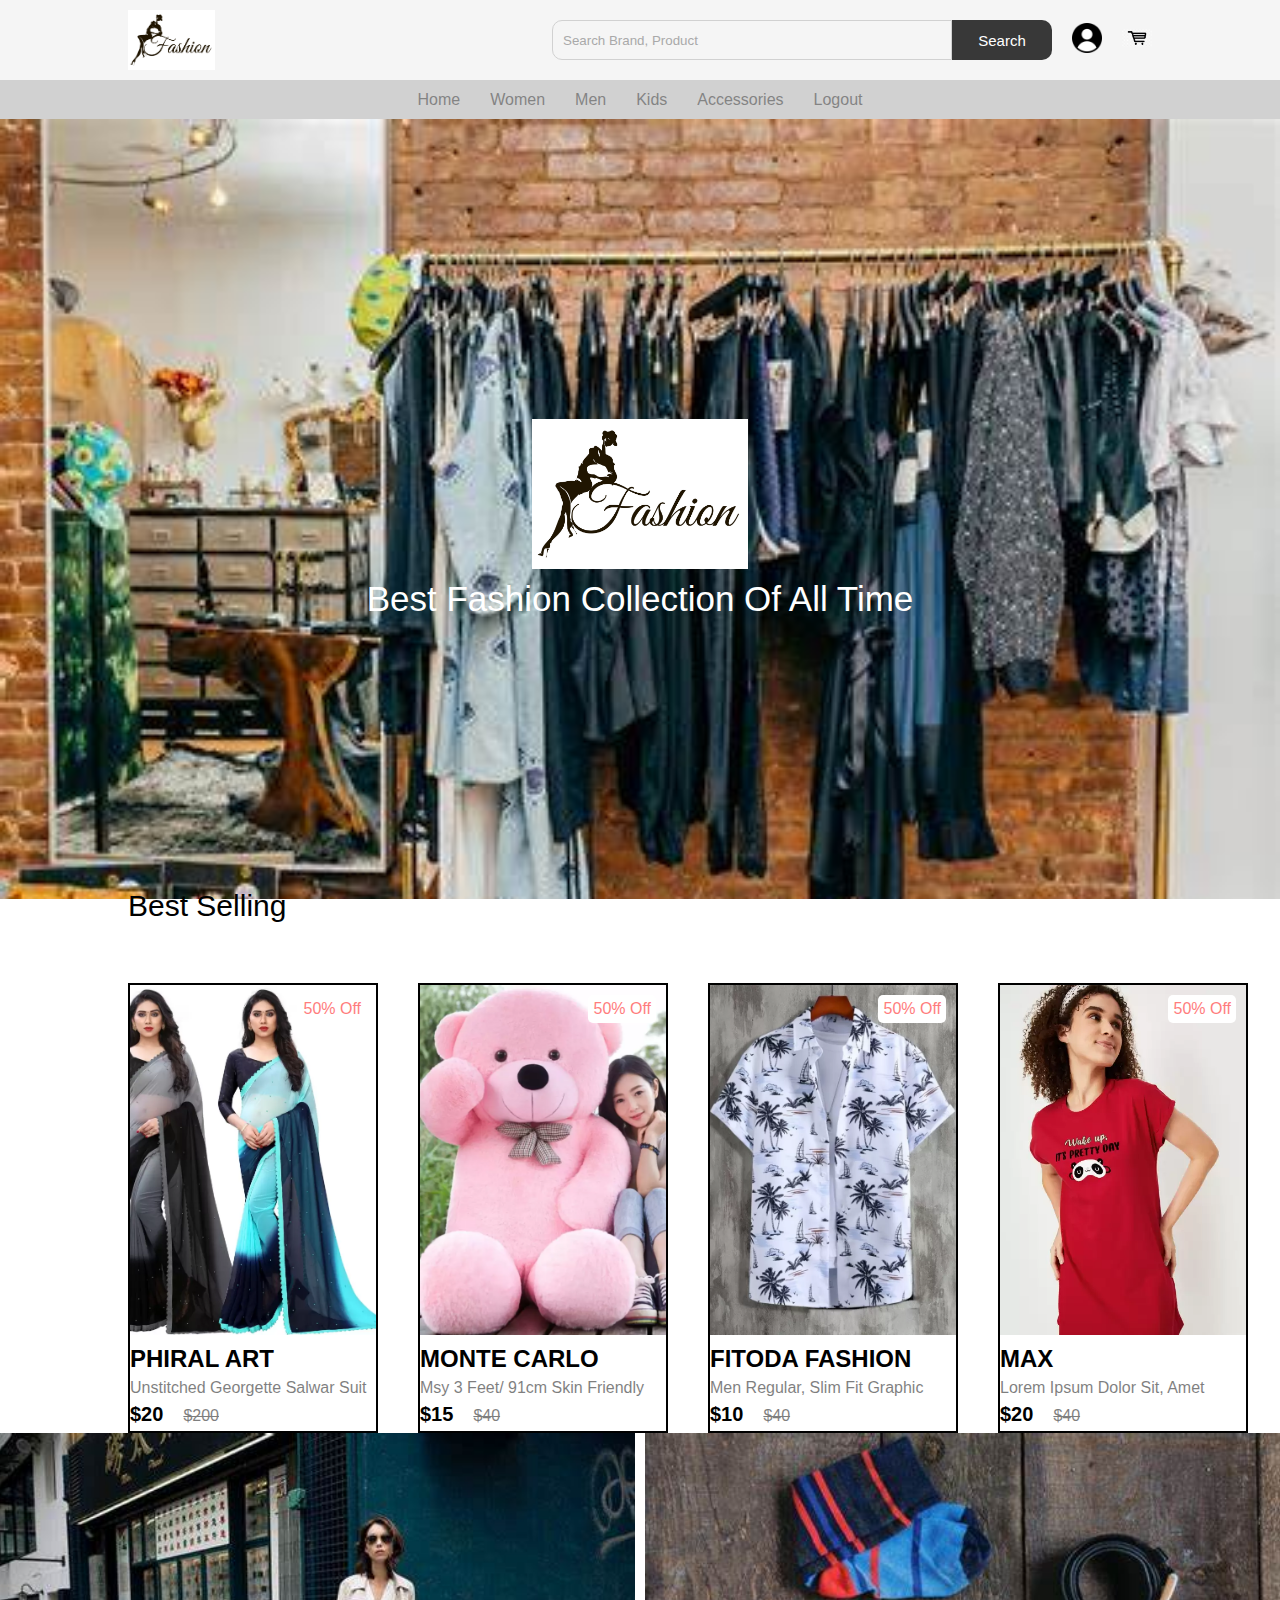
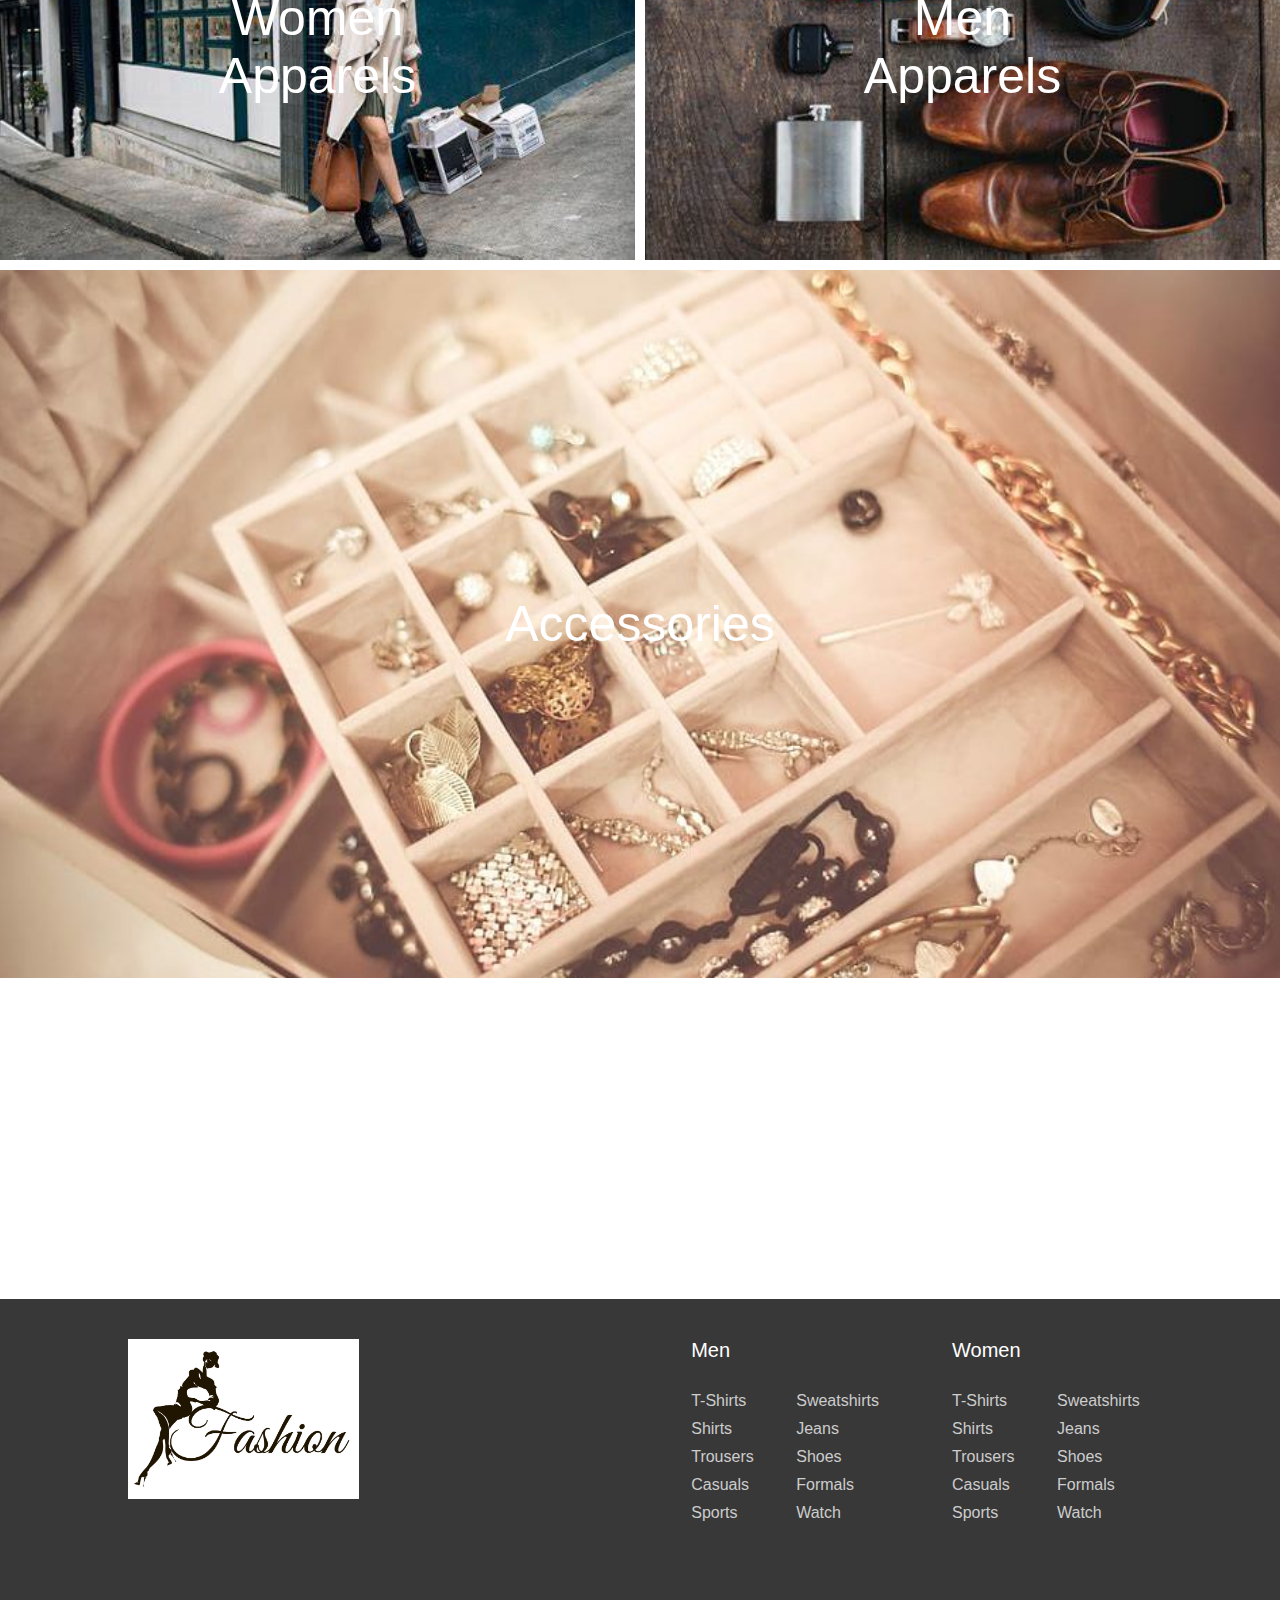
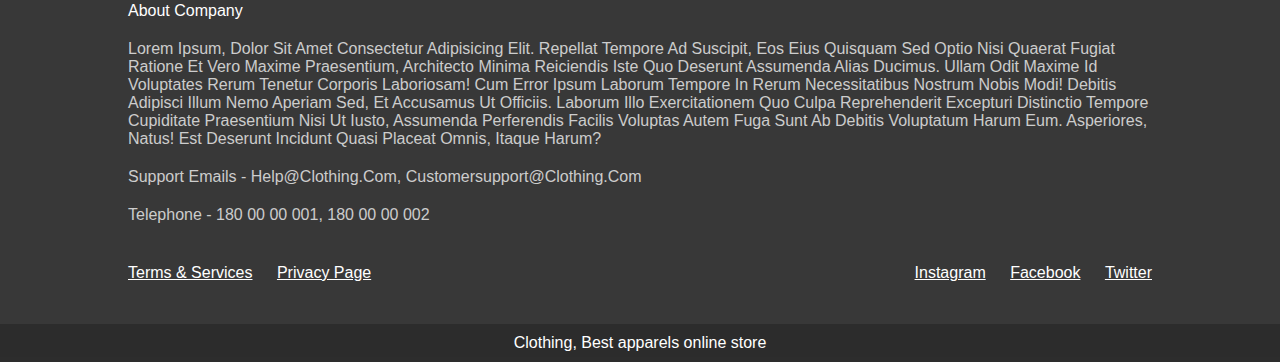
<file: index.html>
<!DOCTYPE html>
<html lang="en">
<head>
    <meta charset="UTF-8">
    <meta name="viewport" content="width=device-width, initial-scale=1.0">
    <title>Document</title>
    <link rel="stylesheet" href="./home.css">
</head>
<body>
    <nav class="navbar">
        <div class="nav">
            <img src="./fashion-logo-design.jpg" class="brand-logo" alt="">
            <div class="nav-items">
                <div class="search">
                    <input type="text" class="search-box" placeholder="search brand, product">
                    <button class="search-btn">search</button>
                </div>
                <a href="./loginpage.html"><img src="./user.png" alt=""></a>
                <a href="#"><img src="./cart.jpg" alt=""></a>
            </div>
        </div>
    </nav>
        <ul class="links-container">
            <li class="link-item"><a href="./index.html" class="link">home</a></li>
            <li class="link-item"><a href="#" class="link">women</a></li>
            <li class="link-item"><a href="#" class="link">men</a></li>
            <li class="link-item"><a href="#" class="link">kids</a></li>
            <li class="link-item"><a href="#" class="link">accessories</a></li>
            <li class="link-item"><a href="./logout.html" class="link">logout</a></li>
        </ul>
    <header class="hero-section">
    <div class="content" style="padding-top: 300px">
        <img src="./fashion-logo-design.jpg" class="logo" alt="">
        <p class="sub-heading">best fashion collection of all time</p>
    </div>
    <div style="padding-top: 250px;">
    <section class="product">
        <h2 class="product-category">best selling</h2>
    </section>
    </div>
    
    <div class="product-container">
        <div class="product-card">
            <div class="product-image">
                <span class="discount-tag">50% off</span>
                <a href="./product 7.html"><img src="./product 7.webp" class="product-thumb" alt=""></a>
                <button class="card-btn">add to whislist</button>
            </div>
            <div class="product-info">
                <h2 class="product-brand">phiral art</h2>
                <p class="product-short-des">Unstitched Georgette Salwar Suit Material Self Design</p>
                <span class="price">$20</span><span class="actual-price">$200</span>
            </div>
        </div>
        <div class="product-card">
            <div class="product-image">
                <span class="discount-tag">50% off</span>
                <a href="./product 2.html"><img src="./product 2.webp" class="product-thumb" alt=""></a>
                <button class="card-btn">add to whislist</button>
            </div>
            <div class="product-info">
                <h2 class="product-brand">monte carlo</h2>
                <p class="product-short-des">msy 3 Feet/ 91cm Skin Friendly Ultra Soft Giant Stuffed Teddy Bear - 92 cm  (Pink)</p>
                <span class="price">$15</span><span class="actual-price">$40</span>
            </div>
        </div>
        <div class="product-card">
            <div class="product-image">
                <span class="discount-tag">50% off</span>
                <a href="./product 3.html"><img src="./product 3.webp" class="product-thumb" alt=""></a>
                <button class="card-btn">add to whislist</button>
            </div>
            <div class="product-info">
                <h2 class="product-brand">fitoda fashion</h2>
                <p class="product-short-des">Men Regular, Slim Fit Graphic Print Ribbed Collar Casual Shirt</p>
                <span class="price">$10</span><span class="actual-price">$40</span>
            </div>
        </div>
        <div class="product-card">
            <div class="product-image">
                <span class="discount-tag">50% off</span>
                <a href="./product 8.html"><img src="./product 8.webp" class="product-thumb" alt=""></a>
                <button class="card-btn">add to whislist</button>
            </div>
            <div class="product-info">
                <h2 class="product-brand">Max</h2>
                <p class="product-short-des">Lorem ipsum dolor sit, amet consectetur adipisicing elit.</p>
                <span class="price">$20</span><span class="actual-price">$40</span>
            </div>
        </div>   
        <div class="product-card">
            <div class="product-image">
                <span class="discount-tag">50% off</span>
                <a href="#"><img src="./product 5.webp" class="product-thumb" alt=""></a>
                <button class="card-btn">add to whislist</button>
            </div>
            <div class="product-info">
                <h2 class="product-brand">brand</h2>
                <p class="product-short-des">msy 3 Feet/ 91cm Skin Friendly Ultra Soft Giant Stuffed Teddy Bear - 92 cm  (Pink)</p>
                <span class="price">$20</span><span class="actual-price">$40</span>
            </div>
        </div>
        <div class="product-card">
            <div class="product-image">
                <span class="discount-tag">50% off</span>
                <a href="#"><img src="./product 6.webp" class="product-thumb" alt=""></a>
                <button class="card-btn">add to whislist</button>
            </div>
            <div class="product-info">
                <h2 class="product-brand">brand</h2>
                <p class="product-short-des">msy 3 Feet/ 91cm Skin Friendly Ultra Soft Giant Stuffed Teddy Bear - 92 cm  (Pink)</p>
                <span class="price">$20</span><span class="actual-price">$40</span>
            </div>
        </div>
        <div class="product-card">
            <div class="product-image">
                <span class="discount-tag">50% off</span>
                <a href="#" target="_blank"><img src="./product 1.webp" class="product-thumb" alt=""></a>
                <button class="card-btn">add to whislist</button>
            </div>
            <div class="product-info">
                <h2 class="product-brand">brand</h2>
                <p class="product-short-des">msy 3 Feet/ 91cm Skin Friendly Ultra Soft Giant Stuffed Teddy Bear - 92 cm  (Pink)</p>
                <span class="price">$20</span><span class="actual-price">$40</span>
            </div>
        </div>
        <div class="product-card">
            <div class="product-image">
                <span class="discount-tag">50% off</span>
                <a href="#" target="_blank"><img src="./product 4.webp" class="product-thumb" alt=""></a>
                <button class="card-btn">add to whislist</button>
            </div>
            <div class="product-info">
                <h2 class="product-brand">brand</h2>
                <p class="product-short-des">msy 3 Feet/ 91cm Skin Friendly Ultra Soft Giant Stuffed Teddy Bear - 92 cm  (Pink)</p>
                <span class="price">$20</span><span class="actual-price">$40</span>
            </div>
        </div>
    </div>
    <!-- collections -->
    <section class="collection-container">
    <a href="#" class="collection">
        <img src="./women apparel.jpg" alt="">
        <p class="collection-title">women <br> apparels</p>
    </a>
    <a href="#" class="collection">
        <img src="./men apparel.jpg" alt="">
        <p class="collection-title">men <br> apparels</p>
    </a>
    <a href="#" class="collection">
        <img src="./accessiories collection.jpg" alt="">
        <p class="collection-title">accessories</p>
    </a>
</section>    
</header>
<footer style="top: 2000px;">
    <div class="footer-content">
        <img src="./fashion-logo-design.jpg" class="logo" alt="">
        <div class="footer-ul-container">
            <ul class="category">
                <li class="category-title">men</li>
                <li><a href="#" class="footer-link">t-shirts</a></li>
                <li><a href="#" class="footer-link">sweatshirts</a></li>
                <li><a href="#" class="footer-link">shirts</a></li>
                <li><a href="#" class="footer-link">jeans</a></li>
                <li><a href="#" class="footer-link">trousers</a></li>
                <li><a href="#" class="footer-link">shoes</a></li>
                <li><a href="#" class="footer-link">casuals</a></li>
                <li><a href="#" class="footer-link">formals</a></li>
                <li><a href="#" class="footer-link">sports</a></li>
                <li><a href="#" class="footer-link">watch</a></li>
            </ul>
            <ul class="category">
                <li class="category-title">women</li>
                <li><a href="#" class="footer-link">t-shirts</a></li>
                <li><a href="#" class="footer-link">sweatshirts</a></li>
                <li><a href="#" class="footer-link">shirts</a></li>
                <li><a href="#" class="footer-link">jeans</a></li>
                <li><a href="#" class="footer-link">trousers</a></li>
                <li><a href="#" class="footer-link">shoes</a></li>
                <li><a href="#" class="footer-link">casuals</a></li>
                <li><a href="#" class="footer-link">formals</a></li>
                <li><a href="#" class="footer-link">sports</a></li>
                <li><a href="#" class="footer-link">watch</a></li>
            </ul>
        </div>
    </div>
    <p class="footer-title">about company</p>
    <p class="info">Lorem ipsum, dolor sit amet consectetur adipisicing elit. Repellat tempore ad suscipit, eos eius quisquam sed optio nisi quaerat fugiat ratione et vero maxime praesentium, architecto minima reiciendis iste quo deserunt assumenda alias ducimus. Ullam odit maxime id voluptates rerum tenetur corporis laboriosam! Cum error ipsum laborum tempore in rerum necessitatibus nostrum nobis modi! Debitis adipisci illum nemo aperiam sed, et accusamus ut officiis. Laborum illo exercitationem quo culpa reprehenderit excepturi distinctio tempore cupiditate praesentium nisi ut iusto, assumenda perferendis facilis voluptas autem fuga sunt ab debitis voluptatum harum eum. Asperiores, natus! Est deserunt incidunt quasi placeat omnis, itaque harum?</p>
    <p class="info">support emails - help@clothing.com, customersupport@clothing.com</p>
    <p class="info">telephone - 180 00 00 001, 180 00 00 002</p>
    <div class="footer-social-container">
        <div>
            <a href="#" class="social-link">terms & services</a>
            <a href="#" class="social-link">privacy page</a>
        </div>
        <div>
            <a href="#" class="social-link">instagram</a>
            <a href="#" class="social-link">facebook</a>
            <a href="#" class="social-link">twitter</a>
        </div>
    </div>
    <p class="footer-credit">Clothing, Best apparels online store</p>
</footer>
</body>
</html>
</file>
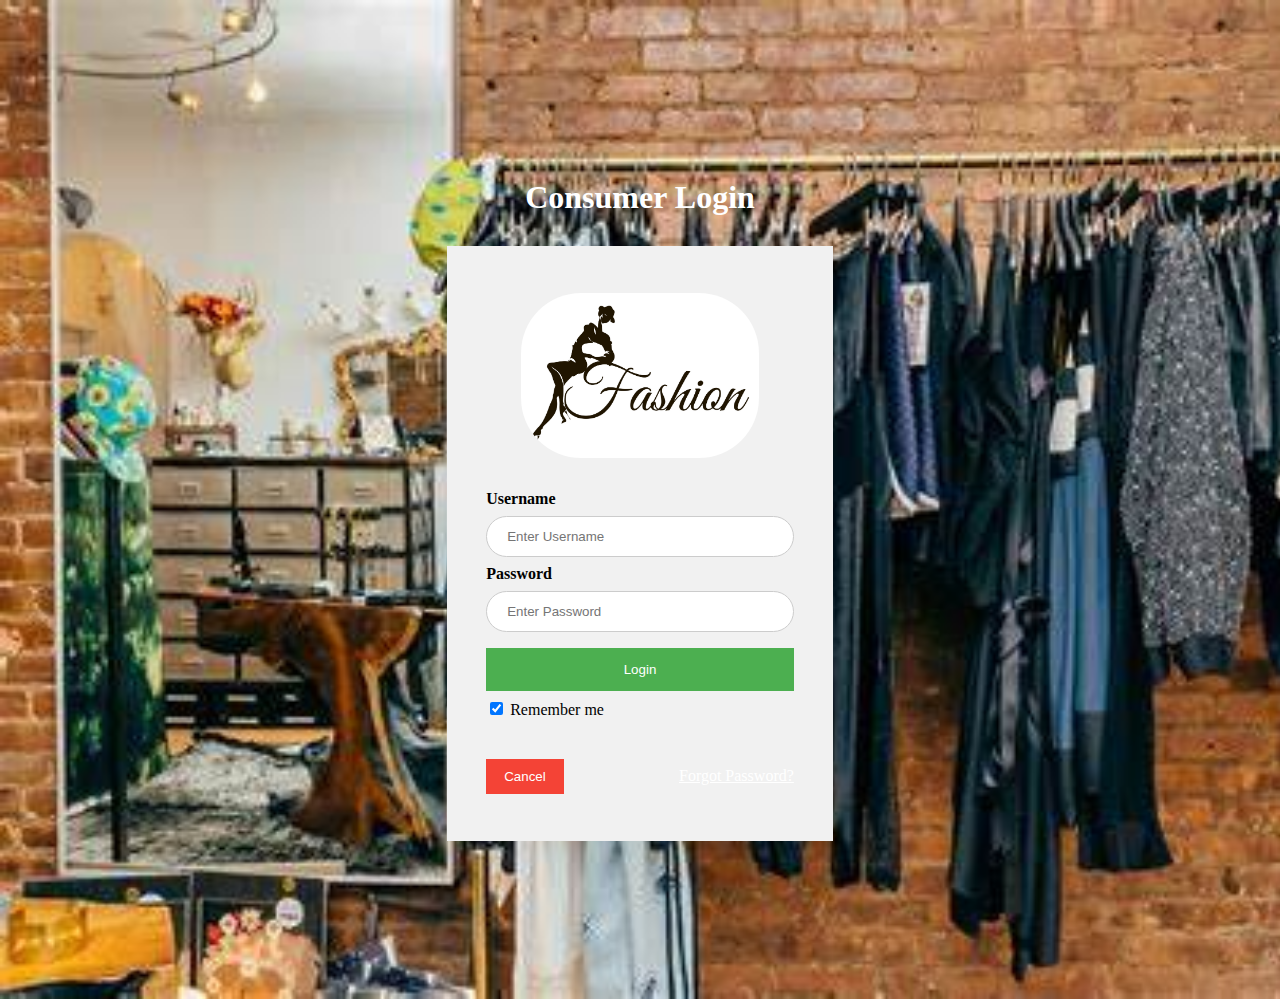
<file: loginpage.html>
<!DOCTYPE html>
<html lang = "en">
<head>
  <title>Login Page</title>
  <link rel = "stylesheet" href = "./loginpage.css">
  <style>
    body {
      background: linear-gradient(to margin-right #323e9b #000);
      background-image: url("./bg\ image.jpg");
      background-repeat: no-repeat;
      background-size: cover;
    }
    form {
      background-color: #f1f1f1;
      border: 3px solid #f1f1f1;
      margin-top: 30px;
      margin-left: 30%;
      margin-right: 30%;
      padding: 20px;
    }
    
  </style>
</head>
<body>
    <h1>Consumer Login</h1>
  <form>
    <div class="imgcontainer">
      <img src="./fashion-logo-design.jpg" alt="just some books" class="avatar">
    </div>
    <div class="container">
      <label for="uname"><b>Username</b></label>
      <input type="text" placeholder="Enter Username" name="uname" required>
      <label for="psw"><b>Password</b></label>
      <input type="password" placeholder="Enter Password" name="psw" required>
      <button type="submit">Login</button>
      <label>
        <input type="checkbox" checked="checked" name="remember"> Remember me
      </label>
    </div>
    <div class="container" style="background-color:#f1f1f1">
      <button type="button" class="cancelbtn">Cancel</button>
      <span class="psw"><a href="#">Forgot Password?</a></span>
    </div>
  </form>
</body>
</html>
</file>
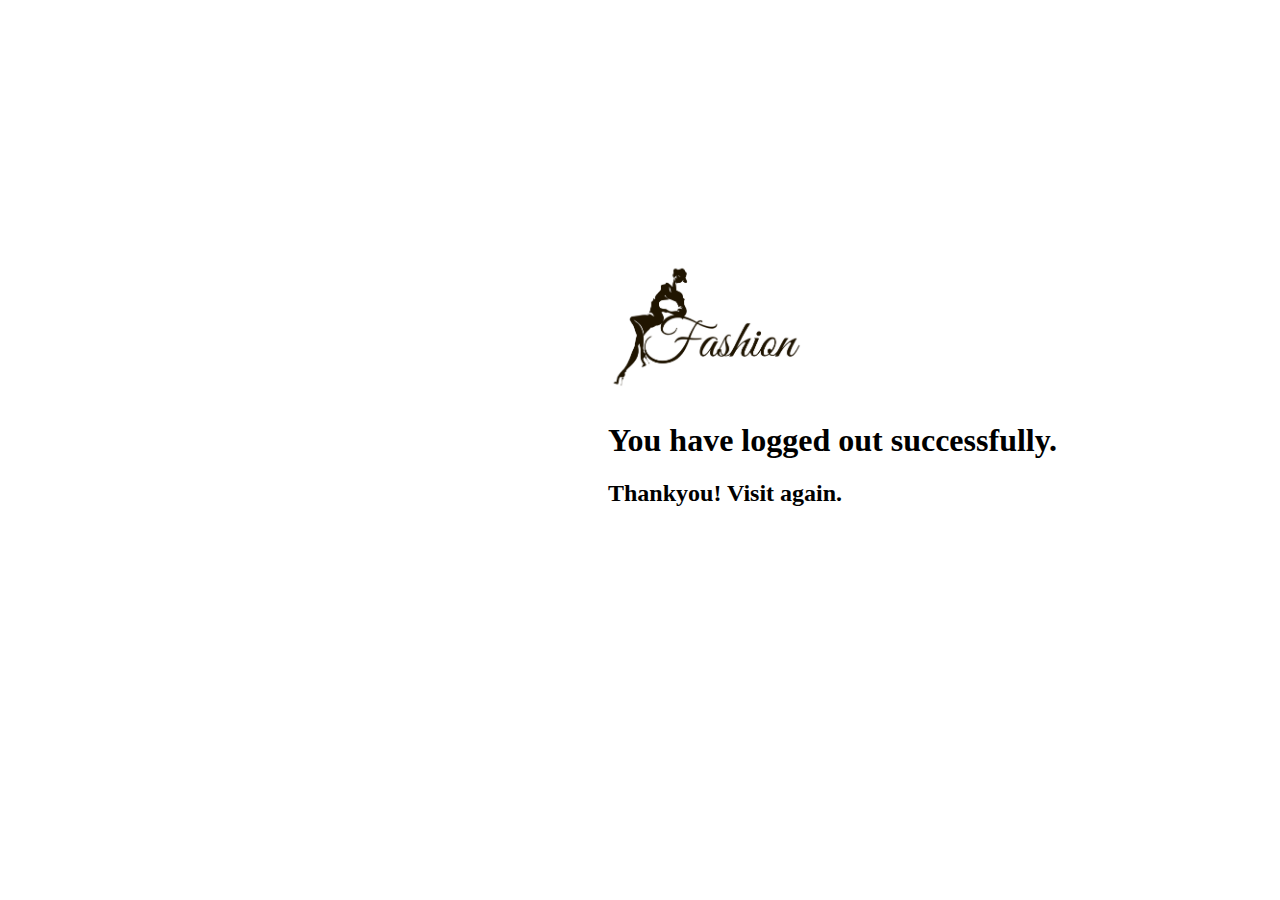
<file: logout.html>
<!DOCTYPE html>
<html lang="en">
<head>
    <meta charset="UTF-8">
    <meta name="viewport" content="width=device-width, initial-scale=1.0">
    <title>Document</title>
    <style>
        div{
            padding-top: 250px;
            padding-left: 600px;
        }
    </style>
</head>
<body>
    <div>
        <img src="./fashion-logo-design.jpg" alt="logo" width="200px">
        <h1>
            You have logged out successfully.
        </h1>
        <h2>
            Thankyou! Visit again.
        </h2>
    </div>
</body>
</html>
</file>
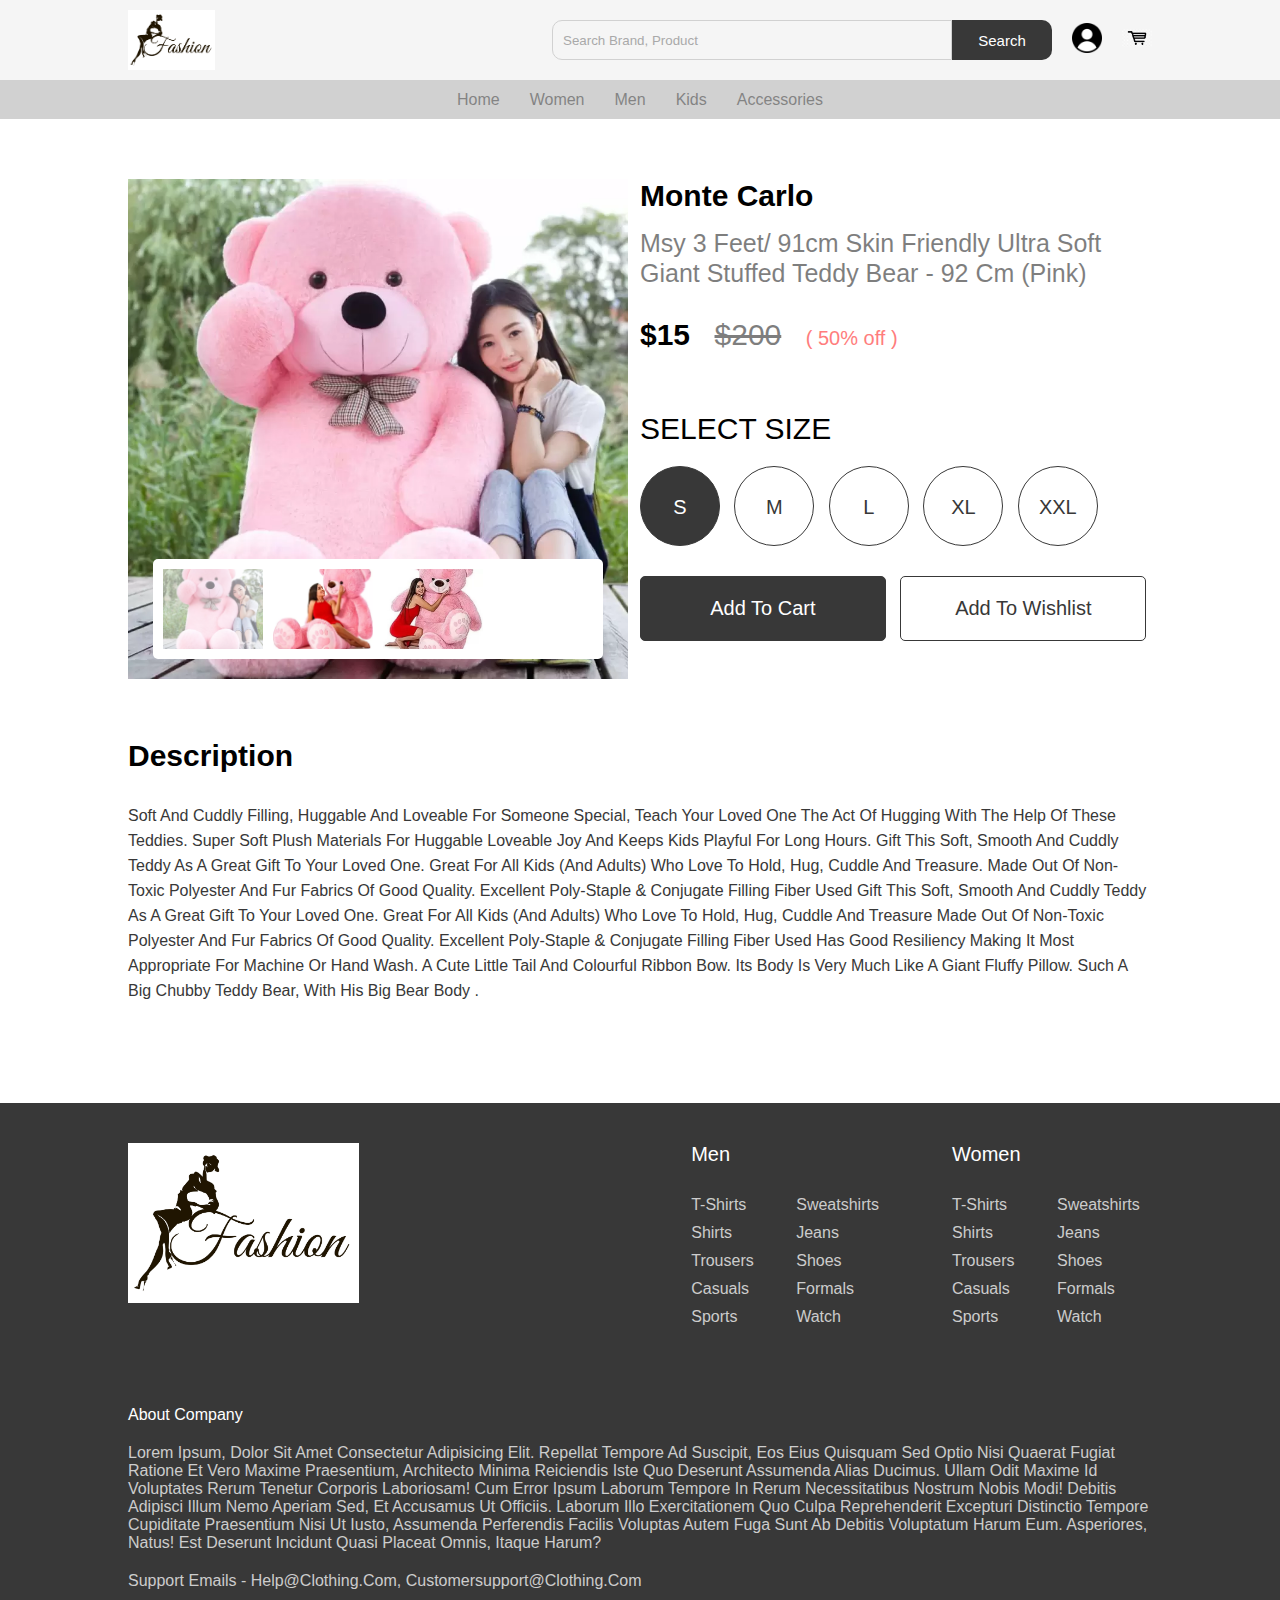
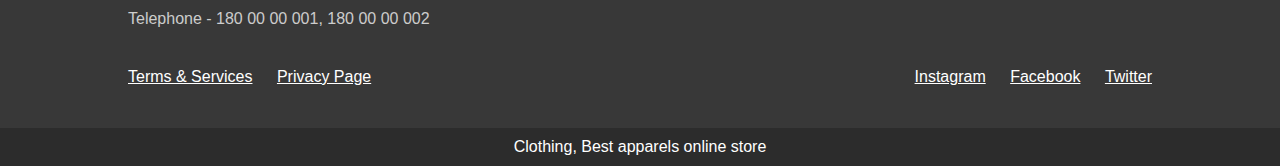
<file: product 2.html>
<!DOCTYPE html>
<html lang="en">
<head>
    <meta charset="UTF-8">
    <meta name="viewport" content="width=device-width, initial-scale=1.0">
    <title>Document</title>
    <link rel="stylesheet" href="./product 2.css">
    <link rel="stylesheet" href="./home.css">
</head>
<body>
    <nav class="navbar">
        <div class="nav">
            <img src="./fashion-logo-design.jpg" class="brand-logo" alt="">
            <div class="nav-items">
                <div class="search">
                    <input type="text" class="search-box" placeholder="search brand, product">
                    <button class="search-btn">search</button>
                </div>
                <a href="#"><img src="./user.png" alt=""></a>
                <a href="#"><img src="./cart.jpg" alt=""></a>
            </div>
        </div>
    </nav>
        <ul class="links-container">
            <li class="link-item"><a href="#" class="link">home</a></li>
            <li class="link-item"><a href="#" class="link">women</a></li>
            <li class="link-item"><a href="#" class="link">men</a></li>
            <li class="link-item"><a href="#" class="link">kids</a></li>
            <li class="link-item"><a href="#" class="link">accessories</a></li>
        </ul>
        <nav class="navbar"></nav>
        <section class="product-details">
            <div class="image-slider">
                <div class="product-images">
                    <img src="./product 2.webp" class="active" alt="">
                    <img src="./product 2(2).webp" alt="">
                    <img src="./product 2(3).webp" alt="">
                    <!-- <img src="./product 4.webp" alt=""> -->
                </div>
            </div>
            <div class="details">
                <h2 class="product-brand">Monte Carlo</h2>
                <p class="product-short-des">msy 3 Feet/ 91cm Skin Friendly Ultra Soft Giant Stuffed Teddy Bear - 92 cm  (Pink)</p>
                <span class="product-price">$15</span>
                <span class="product-actual-price">$200</span>
                <span class="product-discount">( 50% off )</span>
        
                <p class="product-sub-heading">select size</p>
        
                <label for="s-size" class="size-radio-btn check">s</label>
                <input type="radio" name="size" value="s" checked hidden id="s-size">
                <label for="m-size" class="size-radio-btn">m</label>
                <input type="radio" name="size" value="m" hidden id="m-size">
                <label for="l-size" class="size-radio-btn">l</label>
                <input type="radio" name="size" value="l" hidden id="l-size">
                <label for="xl-size" class="size-radio-btn">xl</label>
                <input type="radio" name="size" value="xl" hidden id="xl-size">
                <label for="xxl-size" class="size-radio-btn">xxl</label>
                <input type="radio" name="size" value="xxl" hidden id="xxl-size">
        
                <button class="btn cart-btn">add to cart</button>
                <button class="btn">add to wishlist</button>
            </div>
        </section>
        <section class="detail-des">
            <h2 class="heading">description</h2>
            <p class="des">
                Soft and Cuddly filling, Huggable and loveable for someone special, Teach your loved one the act of hugging with the help of these teddies. Super soft plush materials for huggable loveable joy and keeps kids playful for long hours. Gift this soft, smooth and cuddly teddy as a great gift to your loved one. Great for all kids (and adults) who love to hold, hug, cuddle and treasure. Made out of non-toxic polyester and fur fabrics of good quality. Excellent Poly-staple & conjugate filling fiber used Gift this soft, smooth and cuddly teddy as a great gift to your loved one. Great for all kids (and adults) who love to hold, hug, cuddle and treasure Made out of non-toxic polyester and fur fabrics of good quality. Excellent Poly-staple & conjugate filling fiber used has good resiliency making it most appropriate for machine or hand wash. A Cute Little Tail And Colourful Ribbon Bow. Its Body Is Very Much Like A Giant Fluffy Pillow. Such A Big Chubby Teddy Bear, With His Big Bear Body .
            </p>
        </section>
        <footer style="top: 100px;">
            <div class="footer-content">
                <img src="./fashion-logo-design.jpg" class="logo" alt="">
                <div class="footer-ul-container">
                    <ul class="category">
                        <li class="category-title">men</li>
                        <li><a href="#" class="footer-link">t-shirts</a></li>
                        <li><a href="#" class="footer-link">sweatshirts</a></li>
                        <li><a href="#" class="footer-link">shirts</a></li>
                        <li><a href="#" class="footer-link">jeans</a></li>
                        <li><a href="#" class="footer-link">trousers</a></li>
                        <li><a href="#" class="footer-link">shoes</a></li>
                        <li><a href="#" class="footer-link">casuals</a></li>
                        <li><a href="#" class="footer-link">formals</a></li>
                        <li><a href="#" class="footer-link">sports</a></li>
                        <li><a href="#" class="footer-link">watch</a></li>
                    </ul>
                    <ul class="category">
                        <li class="category-title">women</li>
                        <li><a href="#" class="footer-link">t-shirts</a></li>
                        <li><a href="#" class="footer-link">sweatshirts</a></li>
                        <li><a href="#" class="footer-link">shirts</a></li>
                        <li><a href="#" class="footer-link">jeans</a></li>
                        <li><a href="#" class="footer-link">trousers</a></li>
                        <li><a href="#" class="footer-link">shoes</a></li>
                        <li><a href="#" class="footer-link">casuals</a></li>
                        <li><a href="#" class="footer-link">formals</a></li>
                        <li><a href="#" class="footer-link">sports</a></li>
                        <li><a href="#" class="footer-link">watch</a></li>
                    </ul>
                </div>
            </div>
            <p class="footer-title">about company</p>
            <p class="info">Lorem ipsum, dolor sit amet consectetur adipisicing elit. Repellat tempore ad suscipit, eos eius quisquam sed optio nisi quaerat fugiat ratione et vero maxime praesentium, architecto minima reiciendis iste quo deserunt assumenda alias ducimus. Ullam odit maxime id voluptates rerum tenetur corporis laboriosam! Cum error ipsum laborum tempore in rerum necessitatibus nostrum nobis modi! Debitis adipisci illum nemo aperiam sed, et accusamus ut officiis. Laborum illo exercitationem quo culpa reprehenderit excepturi distinctio tempore cupiditate praesentium nisi ut iusto, assumenda perferendis facilis voluptas autem fuga sunt ab debitis voluptatum harum eum. Asperiores, natus! Est deserunt incidunt quasi placeat omnis, itaque harum?</p>
            <p class="info">support emails - help@clothing.com, customersupport@clothing.com</p>
            <p class="info">telephone - 180 00 00 001, 180 00 00 002</p>
            <div class="footer-social-container">
                <div>
                    <a href="#" class="social-link">terms & services</a>
                    <a href="#" class="social-link">privacy page</a>
                </div>
                <div>
                    <a href="#" class="social-link">instagram</a>
                    <a href="#" class="social-link">facebook</a>
                    <a href="#" class="social-link">twitter</a>
                </div>
            </div>
            <p class="footer-credit">Clothing, Best apparels online store</p>
        </footer>
</body>
</html>
</file>
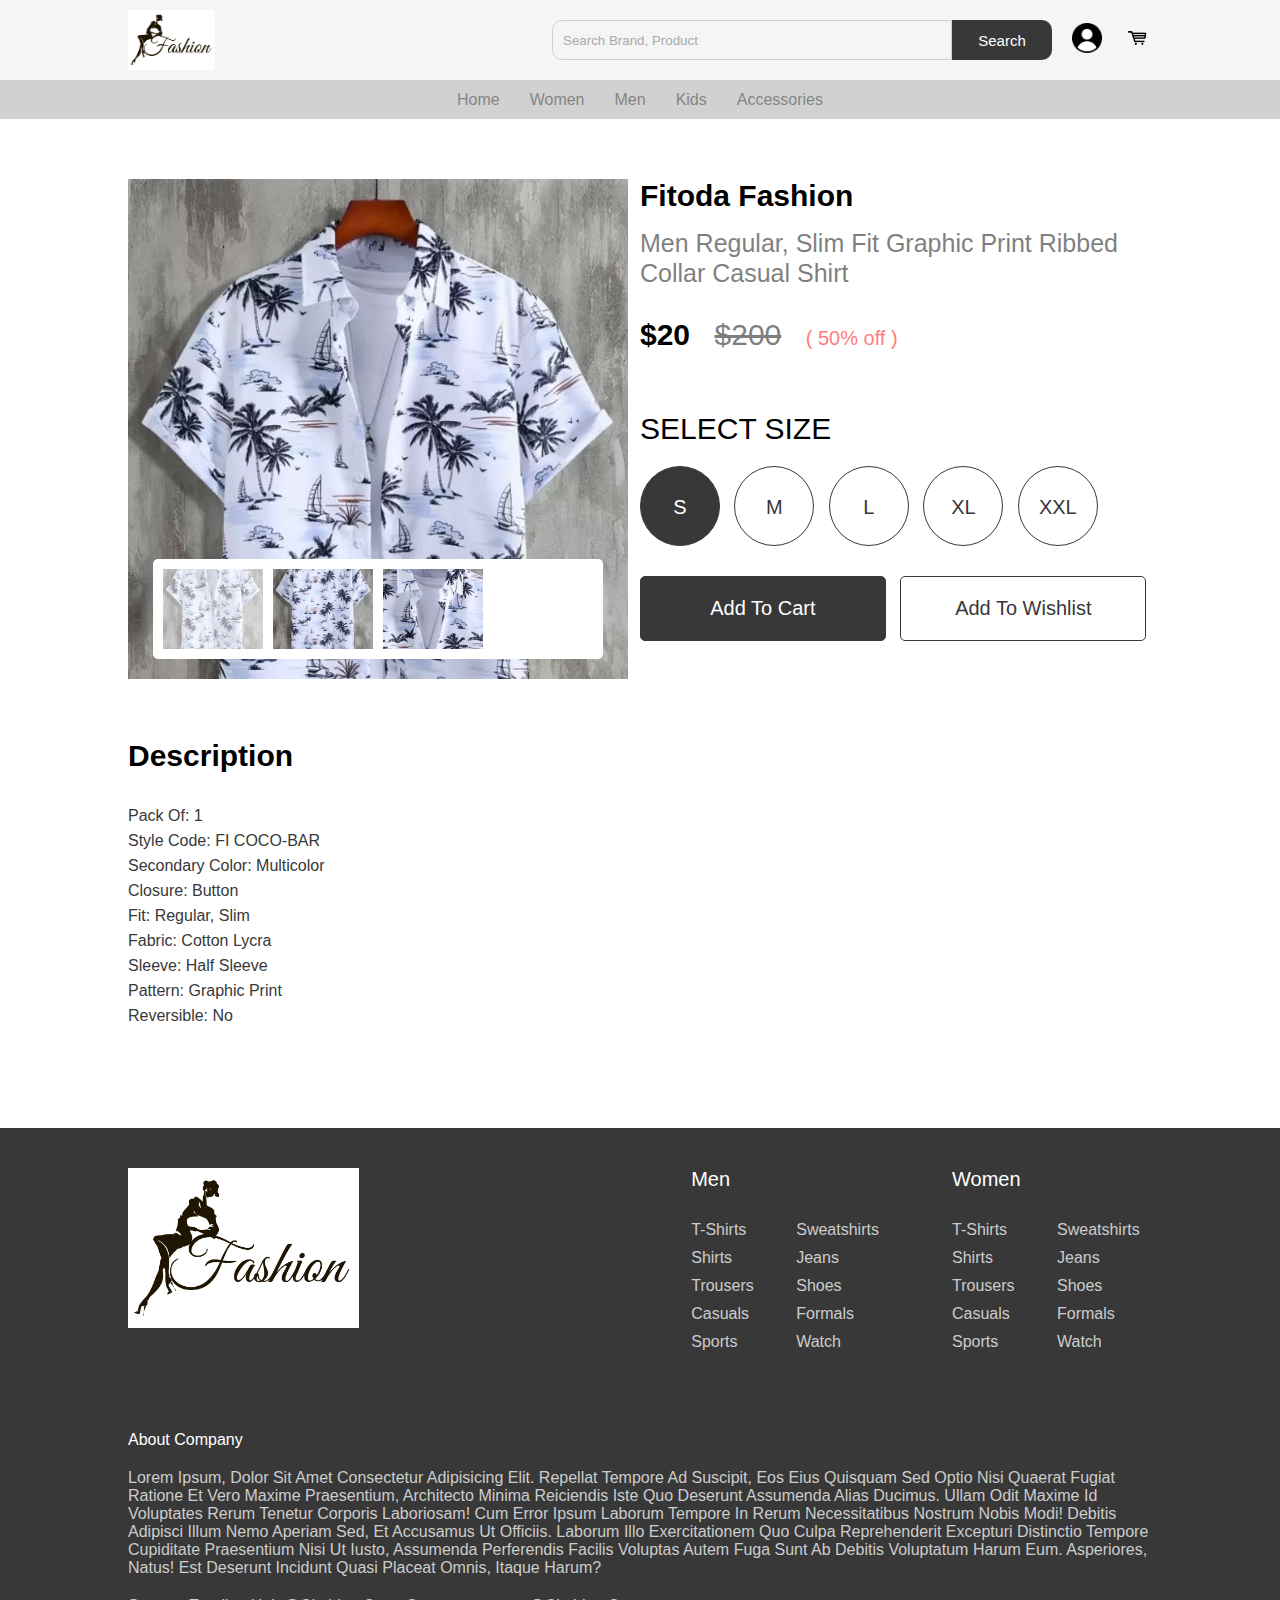
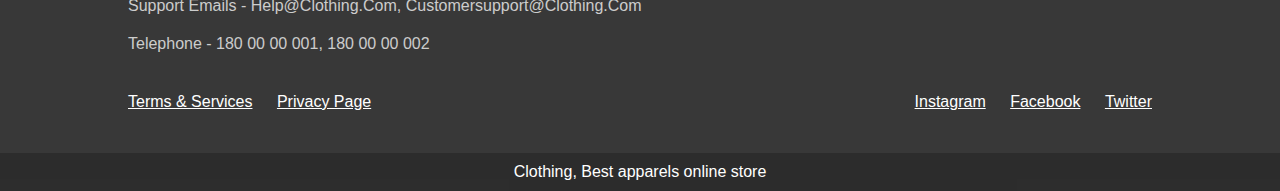
<file: product 3.html>
<!DOCTYPE html>
<html lang="en">
<head>
    <meta charset="UTF-8">
    <meta name="viewport" content="width=device-width, initial-scale=1.0">
    <title>Document</title>
    <link rel="stylesheet" href="./product 3.css">
    <link rel="stylesheet" href="./home.css">
</head>
<body>
    <nav class="navbar">
        <div class="nav">
            <img src="./fashion-logo-design.jpg" class="brand-logo" alt="">
            <div class="nav-items">
                <div class="search">
                    <input type="text" class="search-box" placeholder="search brand, product">
                    <button class="search-btn">search</button>
                </div>
                <a href="#"><img src="./user.png" alt=""></a>
                <a href="#"><img src="./cart.jpg" alt=""></a>
            </div>
        </div>
    </nav>
        <ul class="links-container">
            <li class="link-item"><a href="#" class="link">home</a></li>
            <li class="link-item"><a href="#" class="link">women</a></li>
            <li class="link-item"><a href="#" class="link">men</a></li>
            <li class="link-item"><a href="#" class="link">kids</a></li>
            <li class="link-item"><a href="#" class="link">accessories</a></li>
        </ul>
        <nav class="navbar"></nav>
        <section class="product-details">
            <div class="image-slider">
                <div class="product-images">
                    <img src="./product 3.webp" class="active" alt="">
                    <img src="./product 3(2).webp" alt="">
                    <img src="./product 3(3).webp" alt="">
                    <!-- <img src="./product 4.webp" alt=""> -->
                </div>
            </div>
            <div class="details">
                <h2 class="product-brand">fitoda fashion</h2>
                <p class="product-short-des">Men Regular, Slim Fit Graphic Print Ribbed Collar Casual Shirt</p>
                <span class="product-price">$20</span>
                <span class="product-actual-price">$200</span>
                <span class="product-discount">( 50% off )</span>
        
                <p class="product-sub-heading">select size</p>
        
                <label for="s-size" class="size-radio-btn check">s</label>
                <input type="radio" name="size" value="s" checked hidden id="s-size">
                <label for="m-size" class="size-radio-btn">m</label>
                <input type="radio" name="size" value="m" hidden id="m-size">
                <label for="l-size" class="size-radio-btn">l</label>
                <input type="radio" name="size" value="l" hidden id="l-size">
                <label for="xl-size" class="size-radio-btn">xl</label>
                <input type="radio" name="size" value="xl" hidden id="xl-size">
                <label for="xxl-size" class="size-radio-btn">xxl</label>
                <input type="radio" name="size" value="xxl" hidden id="xxl-size">
        
                <button class="btn cart-btn">add to cart</button>
                <button class="btn">add to wishlist</button>
            </div>
        </section>
        <section class="detail-des">
            <h2 class="heading">description</h2>
            <p class="des">
                Pack of: 1 <br>
                Style Code: FI COCO-BAR <br>
                Secondary Color: Multicolor <br>
                Closure: Button <br>
                Fit: Regular, Slim <br>
                Fabric: Cotton Lycra <br>
                Sleeve: Half Sleeve <br>
                Pattern: Graphic Print <br>
                Reversible: No <br>
            </p>
        </section>
        <footer style="top: 100px;">
            <div class="footer-content">
                <img src="./fashion-logo-design.jpg" class="logo" alt="">
                <div class="footer-ul-container">
                    <ul class="category">
                        <li class="category-title">men</li>
                        <li><a href="#" class="footer-link">t-shirts</a></li>
                        <li><a href="#" class="footer-link">sweatshirts</a></li>
                        <li><a href="#" class="footer-link">shirts</a></li>
                        <li><a href="#" class="footer-link">jeans</a></li>
                        <li><a href="#" class="footer-link">trousers</a></li>
                        <li><a href="#" class="footer-link">shoes</a></li>
                        <li><a href="#" class="footer-link">casuals</a></li>
                        <li><a href="#" class="footer-link">formals</a></li>
                        <li><a href="#" class="footer-link">sports</a></li>
                        <li><a href="#" class="footer-link">watch</a></li>
                    </ul>
                    <ul class="category">
                        <li class="category-title">women</li>
                        <li><a href="#" class="footer-link">t-shirts</a></li>
                        <li><a href="#" class="footer-link">sweatshirts</a></li>
                        <li><a href="#" class="footer-link">shirts</a></li>
                        <li><a href="#" class="footer-link">jeans</a></li>
                        <li><a href="#" class="footer-link">trousers</a></li>
                        <li><a href="#" class="footer-link">shoes</a></li>
                        <li><a href="#" class="footer-link">casuals</a></li>
                        <li><a href="#" class="footer-link">formals</a></li>
                        <li><a href="#" class="footer-link">sports</a></li>
                        <li><a href="#" class="footer-link">watch</a></li>
                    </ul>
                </div>
            </div>
            <p class="footer-title">about company</p>
            <p class="info">Lorem ipsum, dolor sit amet consectetur adipisicing elit. Repellat tempore ad suscipit, eos eius quisquam sed optio nisi quaerat fugiat ratione et vero maxime praesentium, architecto minima reiciendis iste quo deserunt assumenda alias ducimus. Ullam odit maxime id voluptates rerum tenetur corporis laboriosam! Cum error ipsum laborum tempore in rerum necessitatibus nostrum nobis modi! Debitis adipisci illum nemo aperiam sed, et accusamus ut officiis. Laborum illo exercitationem quo culpa reprehenderit excepturi distinctio tempore cupiditate praesentium nisi ut iusto, assumenda perferendis facilis voluptas autem fuga sunt ab debitis voluptatum harum eum. Asperiores, natus! Est deserunt incidunt quasi placeat omnis, itaque harum?</p>
            <p class="info">support emails - help@clothing.com, customersupport@clothing.com</p>
            <p class="info">telephone - 180 00 00 001, 180 00 00 002</p>
            <div class="footer-social-container">
                <div>
                    <a href="#" class="social-link">terms & services</a>
                    <a href="#" class="social-link">privacy page</a>
                </div>
                <div>
                    <a href="#" class="social-link">instagram</a>
                    <a href="#" class="social-link">facebook</a>
                    <a href="#" class="social-link">twitter</a>
                </div>
            </div>
            <p class="footer-credit">Clothing, Best apparels online store</p>
        </footer>
</body>
</html>
</file>
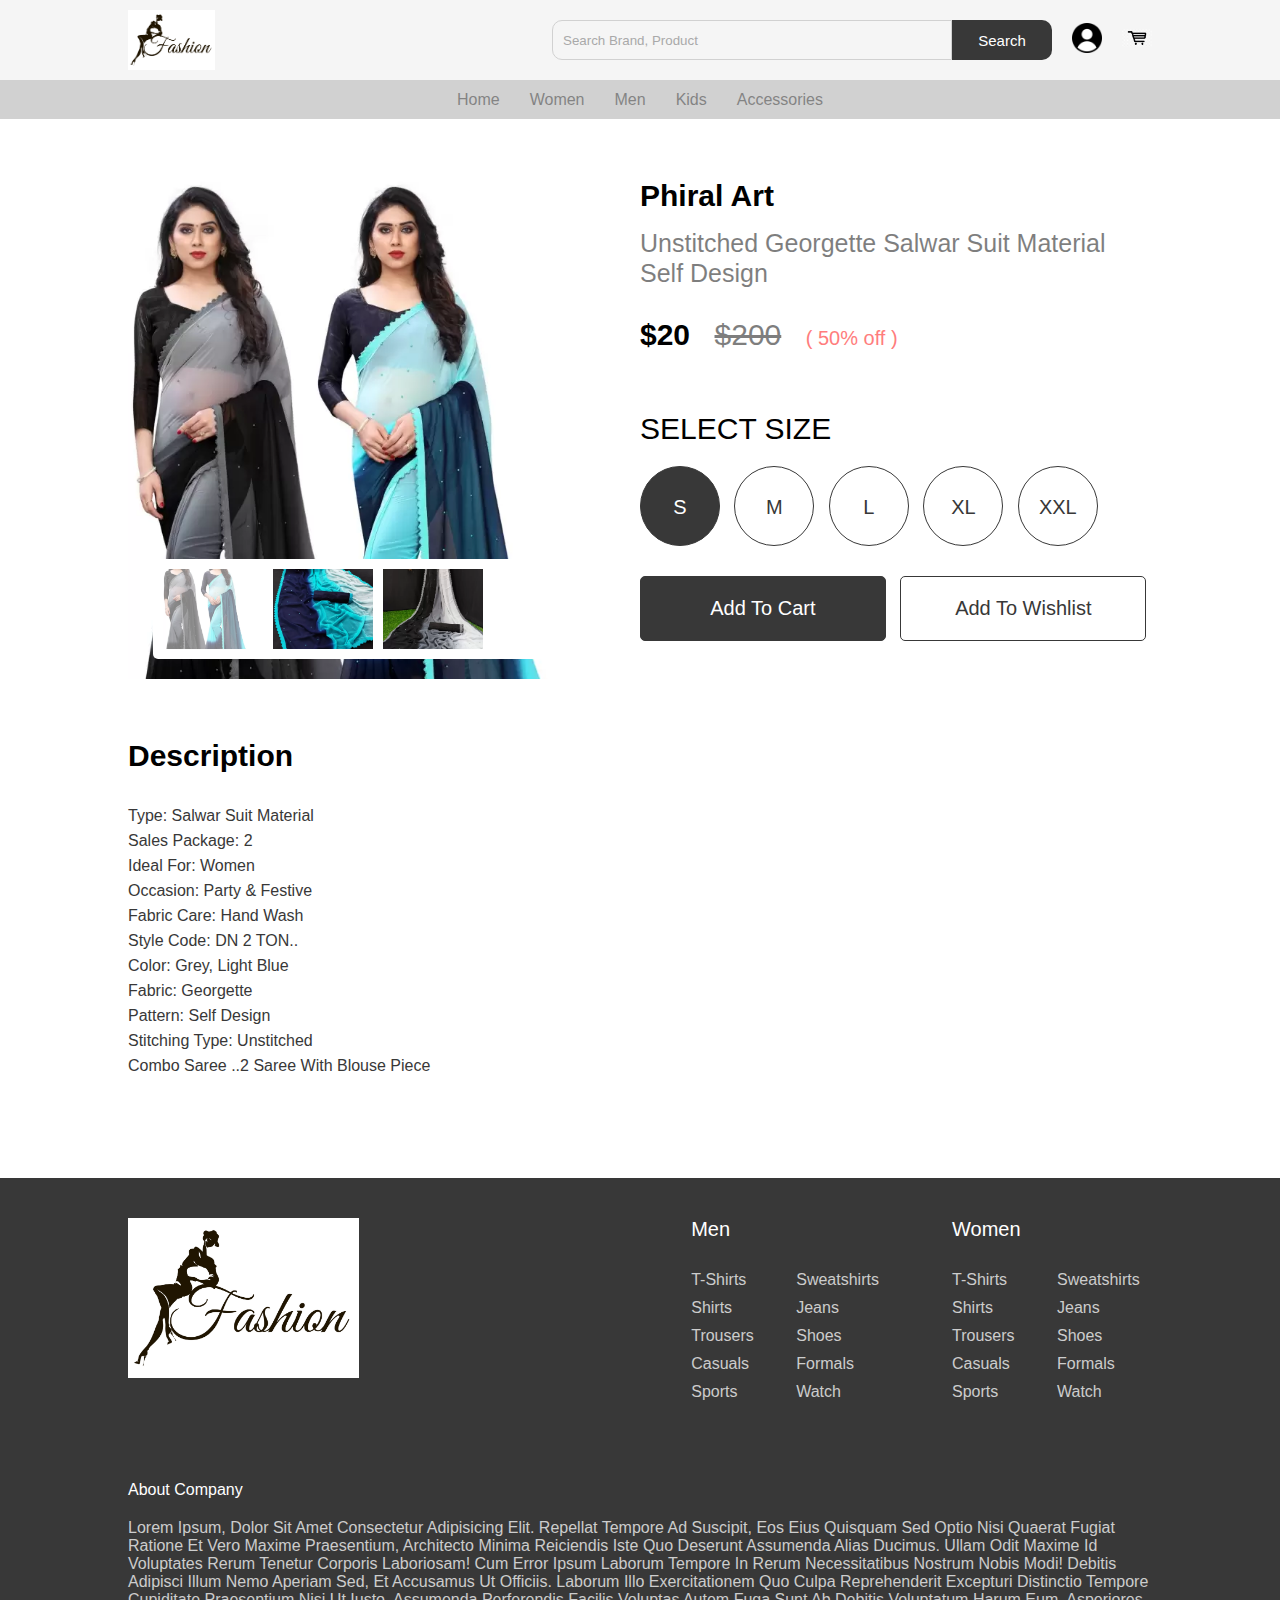
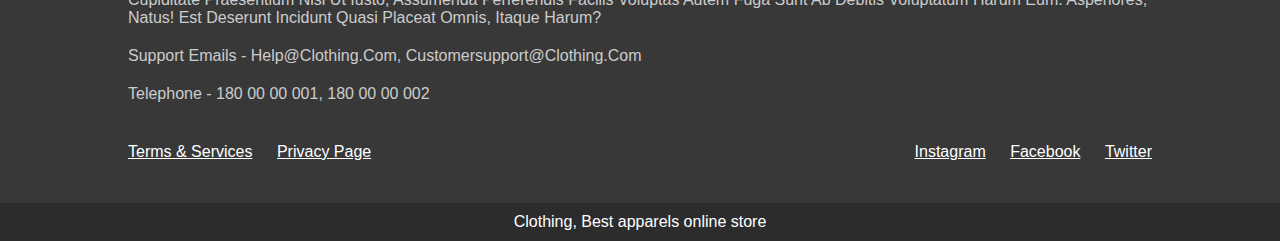
<file: product 7.html>
<!DOCTYPE html>
<html lang="en">
<head>
    <meta charset="UTF-8">
    <meta name="viewport" content="width=device-width, initial-scale=1.0">
    <title>Document</title>
    <link rel="stylesheet" href="./product 7.css">
    <link rel="stylesheet" href="./home.css">
</head>
<body>
    <nav class="navbar">
        <div class="nav">
            <img src="./fashion-logo-design.jpg" class="brand-logo" alt="">
            <div class="nav-items">
                <div class="search">
                    <input type="text" class="search-box" placeholder="search brand, product">
                    <button class="search-btn">search</button>
                </div>
                <a href="#"><img src="./user.png" alt=""></a>
                <a href="#"><img src="./cart.jpg" alt=""></a>
            </div>
        </div>
    </nav>
        <ul class="links-container">
            <li class="link-item"><a href="#" class="link">home</a></li>
            <li class="link-item"><a href="#" class="link">women</a></li>
            <li class="link-item"><a href="#" class="link">men</a></li>
            <li class="link-item"><a href="#" class="link">kids</a></li>
            <li class="link-item"><a href="#" class="link">accessories</a></li>
        </ul>
        <nav class="navbar"></nav>
        <section class="product-details">
            <div class="image-slider">
                <div class="product-images">
                    <img src="./product 7.webp" class="active" alt="">
                    <img src="./product 7(2).webp" alt="">
                    <img src="./product 7(3).webp" alt="">
                    <!-- <img src="./product 4.webp" alt=""> -->
                </div>
            </div>
            <div class="details">
                <h2 class="product-brand">Phiral Art</h2>
                <p class="product-short-des">Unstitched Georgette Salwar Suit Material Self Design</p>
                <span class="product-price">$20</span>
                <span class="product-actual-price">$200</span>
                <span class="product-discount">( 50% off )</span>
        
                <p class="product-sub-heading">select size</p>
        
                <label for="s-size" class="size-radio-btn check">s</label>
                <input type="radio" name="size" value="s" checked hidden id="s-size">
                <label for="m-size" class="size-radio-btn">m</label>
                <input type="radio" name="size" value="m" hidden id="m-size">
                <label for="l-size" class="size-radio-btn">l</label>
                <input type="radio" name="size" value="l" hidden id="l-size">
                <label for="xl-size" class="size-radio-btn">xl</label>
                <input type="radio" name="size" value="xl" hidden id="xl-size">
                <label for="xxl-size" class="size-radio-btn">xxl</label>
                <input type="radio" name="size" value="xxl" hidden id="xxl-size">
        
                <button class="btn cart-btn">add to cart</button>
                <button class="btn">add to wishlist</button>
            </div>
        </section>
        <section class="detail-des">
            <h2 class="heading">description</h2>
            <p class="des">
                Type: Salwar Suit Material <br>
                Sales Package: 2 <br>
                Ideal For: Women <br>
                Occasion: Party & Festive <br>
                Fabric Care: Hand wash <br>
                Style Code: DN 2 TON.. <br>
                Color: Grey, Light Blue <br>
                Fabric: Georgette <br>
                Pattern: Self Design <br>
                Stitching Type: Unstitched <br> 
                combo saree ..2 saree with blouse piece
            </p>
        </section>
        <footer style="top: 100px;">
            <div class="footer-content">
                <img src="./fashion-logo-design.jpg" class="logo" alt="">
                <div class="footer-ul-container">
                    <ul class="category">
                        <li class="category-title">men</li>
                        <li><a href="#" class="footer-link">t-shirts</a></li>
                        <li><a href="#" class="footer-link">sweatshirts</a></li>
                        <li><a href="#" class="footer-link">shirts</a></li>
                        <li><a href="#" class="footer-link">jeans</a></li>
                        <li><a href="#" class="footer-link">trousers</a></li>
                        <li><a href="#" class="footer-link">shoes</a></li>
                        <li><a href="#" class="footer-link">casuals</a></li>
                        <li><a href="#" class="footer-link">formals</a></li>
                        <li><a href="#" class="footer-link">sports</a></li>
                        <li><a href="#" class="footer-link">watch</a></li>
                    </ul>
                    <ul class="category">
                        <li class="category-title">women</li>
                        <li><a href="#" class="footer-link">t-shirts</a></li>
                        <li><a href="#" class="footer-link">sweatshirts</a></li>
                        <li><a href="#" class="footer-link">shirts</a></li>
                        <li><a href="#" class="footer-link">jeans</a></li>
                        <li><a href="#" class="footer-link">trousers</a></li>
                        <li><a href="#" class="footer-link">shoes</a></li>
                        <li><a href="#" class="footer-link">casuals</a></li>
                        <li><a href="#" class="footer-link">formals</a></li>
                        <li><a href="#" class="footer-link">sports</a></li>
                        <li><a href="#" class="footer-link">watch</a></li>
                    </ul>
                </div>
            </div>
            <p class="footer-title">about company</p>
            <p class="info">Lorem ipsum, dolor sit amet consectetur adipisicing elit. Repellat tempore ad suscipit, eos eius quisquam sed optio nisi quaerat fugiat ratione et vero maxime praesentium, architecto minima reiciendis iste quo deserunt assumenda alias ducimus. Ullam odit maxime id voluptates rerum tenetur corporis laboriosam! Cum error ipsum laborum tempore in rerum necessitatibus nostrum nobis modi! Debitis adipisci illum nemo aperiam sed, et accusamus ut officiis. Laborum illo exercitationem quo culpa reprehenderit excepturi distinctio tempore cupiditate praesentium nisi ut iusto, assumenda perferendis facilis voluptas autem fuga sunt ab debitis voluptatum harum eum. Asperiores, natus! Est deserunt incidunt quasi placeat omnis, itaque harum?</p>
            <p class="info">support emails - help@clothing.com, customersupport@clothing.com</p>
            <p class="info">telephone - 180 00 00 001, 180 00 00 002</p>
            <div class="footer-social-container">
                <div>
                    <a href="#" class="social-link">terms & services</a>
                    <a href="#" class="social-link">privacy page</a>
                </div>
                <div>
                    <a href="#" class="social-link">instagram</a>
                    <a href="#" class="social-link">facebook</a>
                    <a href="#" class="social-link">twitter</a>
                </div>
            </div>
            <p class="footer-credit">Clothing, Best apparels online store</p>
        </footer>
</body>
</html>
</file>
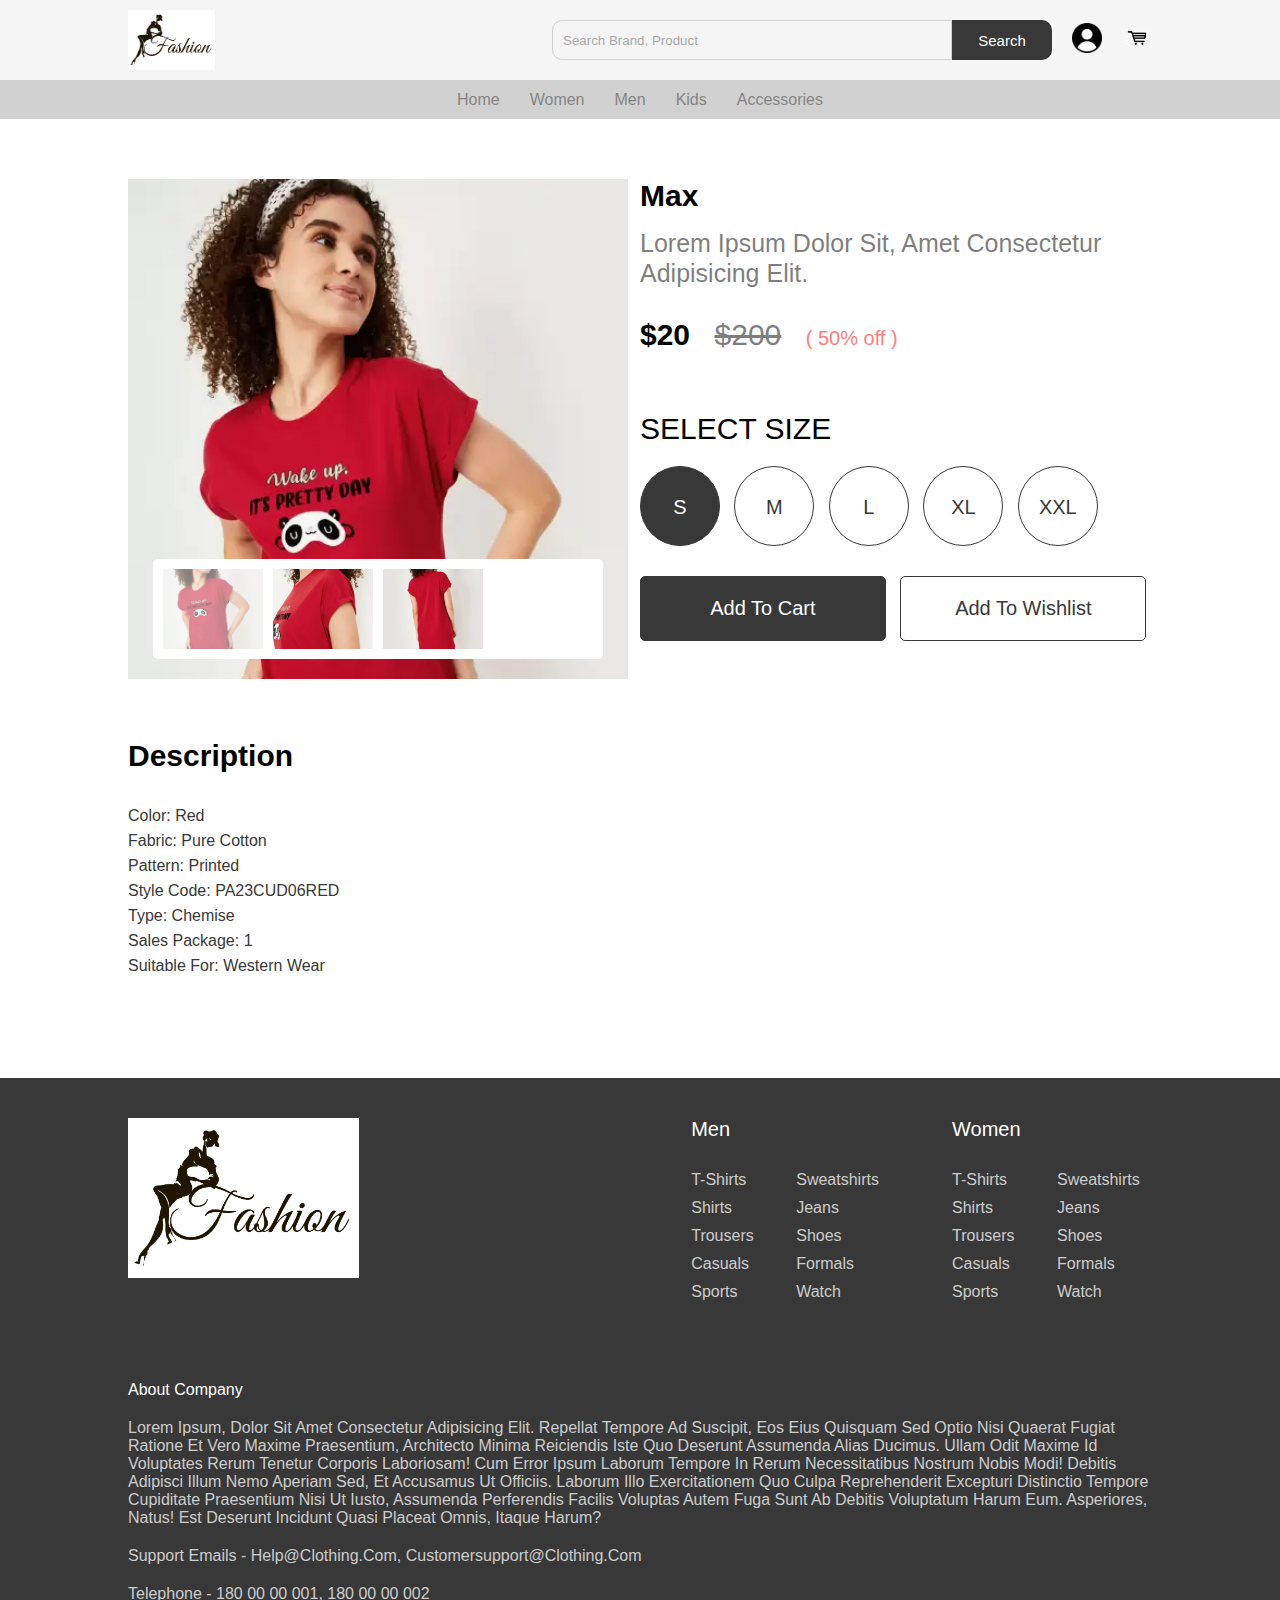
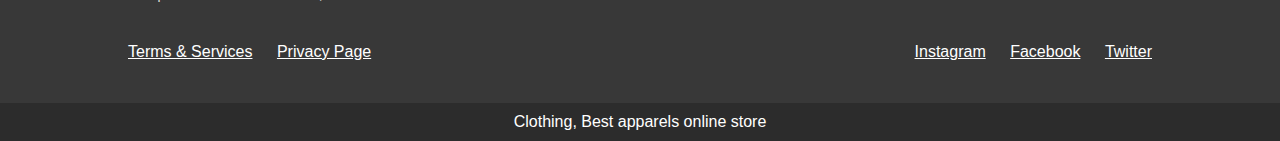
<file: product 8.html>
<!DOCTYPE html>
<html lang="en">
<head>
    <meta charset="UTF-8">
    <meta name="viewport" content="width=device-width, initial-scale=1.0">
    <title>Document</title>
    <link rel="stylesheet" href="./product 8.css">
    <link rel="stylesheet" href="./home.css">
</head>
<body>
    <nav class="navbar">
        <div class="nav">
            <img src="./fashion-logo-design.jpg" class="brand-logo" alt="">
            <div class="nav-items">
                <div class="search">
                    <input type="text" class="search-box" placeholder="search brand, product">
                    <button class="search-btn">search</button>
                </div>
                <a href="#"><img src="./user.png" alt=""></a>
                <a href="#"><img src="./cart.jpg" alt=""></a>
            </div>
        </div>
    </nav>
        <ul class="links-container">
            <li class="link-item"><a href="#" class="link">home</a></li>
            <li class="link-item"><a href="#" class="link">women</a></li>
            <li class="link-item"><a href="#" class="link">men</a></li>
            <li class="link-item"><a href="#" class="link">kids</a></li>
            <li class="link-item"><a href="#" class="link">accessories</a></li>
        </ul>
        <nav class="navbar"></nav>
        <section class="product-details">
            <div class="image-slider">
                <div class="product-images">
                    <img src="./product 8.webp" class="active" alt="">
                    <img src="./product 8(2).webp" alt="">
                    <img src="./product 8(3).webp" alt="">
                    <!-- <img src="./product 4.webp" alt=""> -->
                </div>
            </div>
            <div class="details">
                <h2 class="product-brand">Max</h2>
                <p class="product-short-des">Lorem ipsum dolor sit, amet consectetur adipisicing elit.</p>
                <span class="product-price">$20</span>
                <span class="product-actual-price">$200</span>
                <span class="product-discount">( 50% off )</span>
        
                <p class="product-sub-heading">select size</p>
        
                <input type="radio" name="size" value="s" checked hidden id="s-size">
                <label for="s-size" class="size-radio-btn check">s</label>
                <input type="radio" name="size" value="m" hidden id="m-size">
                <label for="m-size" class="size-radio-btn">m</label>
                <input type="radio" name="size" value="l" hidden id="l-size">
                <label for="l-size" class="size-radio-btn">l</label>
                <input type="radio" name="size" value="xl" hidden id="xl-size">
                <label for="xl-size" class="size-radio-btn">xl</label>
                <input type="radio" name="size" value="xxl" hidden id="xxl-size">
                <label for="xxl-size" class="size-radio-btn">xxl</label>
        
                <button class="btn cart-btn">add to cart</button>
                <button class="btn">add to wishlist</button>
            </div>
        </section>
        <section class="detail-des">
            <h2 class="heading">description</h2>
            <p class="des">
                Color: Red <br>
                Fabric: Pure Cotton <br>
                Pattern: Printed <br>
                Style code: PA23CUD06RED <br>
                Type: Chemise <br>
                Sales package: 1 <br>
                Suitable for: Western Wear
            </p>
        </section>
        <footer style="top: 100px;">
            <div class="footer-content">
                <img src="./fashion-logo-design.jpg" class="logo" alt="">
                <div class="footer-ul-container">
                    <ul class="category">
                        <li class="category-title">men</li>
                        <li><a href="#" class="footer-link">t-shirts</a></li>
                        <li><a href="#" class="footer-link">sweatshirts</a></li>
                        <li><a href="#" class="footer-link">shirts</a></li>
                        <li><a href="#" class="footer-link">jeans</a></li>
                        <li><a href="#" class="footer-link">trousers</a></li>
                        <li><a href="#" class="footer-link">shoes</a></li>
                        <li><a href="#" class="footer-link">casuals</a></li>
                        <li><a href="#" class="footer-link">formals</a></li>
                        <li><a href="#" class="footer-link">sports</a></li>
                        <li><a href="#" class="footer-link">watch</a></li>
                    </ul>
                    <ul class="category">
                        <li class="category-title">women</li>
                        <li><a href="#" class="footer-link">t-shirts</a></li>
                        <li><a href="#" class="footer-link">sweatshirts</a></li>
                        <li><a href="#" class="footer-link">shirts</a></li>
                        <li><a href="#" class="footer-link">jeans</a></li>
                        <li><a href="#" class="footer-link">trousers</a></li>
                        <li><a href="#" class="footer-link">shoes</a></li>
                        <li><a href="#" class="footer-link">casuals</a></li>
                        <li><a href="#" class="footer-link">formals</a></li>
                        <li><a href="#" class="footer-link">sports</a></li>
                        <li><a href="#" class="footer-link">watch</a></li>
                    </ul>
                </div>
            </div>
            <p class="footer-title">about company</p>
            <p class="info">Lorem ipsum, dolor sit amet consectetur adipisicing elit. Repellat tempore ad suscipit, eos eius quisquam sed optio nisi quaerat fugiat ratione et vero maxime praesentium, architecto minima reiciendis iste quo deserunt assumenda alias ducimus. Ullam odit maxime id voluptates rerum tenetur corporis laboriosam! Cum error ipsum laborum tempore in rerum necessitatibus nostrum nobis modi! Debitis adipisci illum nemo aperiam sed, et accusamus ut officiis. Laborum illo exercitationem quo culpa reprehenderit excepturi distinctio tempore cupiditate praesentium nisi ut iusto, assumenda perferendis facilis voluptas autem fuga sunt ab debitis voluptatum harum eum. Asperiores, natus! Est deserunt incidunt quasi placeat omnis, itaque harum?</p>
            <p class="info">support emails - help@clothing.com, customersupport@clothing.com</p>
            <p class="info">telephone - 180 00 00 001, 180 00 00 002</p>
            <div class="footer-social-container">
                <div>
                    <a href="#" class="social-link">terms & services</a>
                    <a href="#" class="social-link">privacy page</a>
                </div>
                <div>
                    <a href="#" class="social-link">instagram</a>
                    <a href="#" class="social-link">facebook</a>
                    <a href="#" class="social-link">twitter</a>
                </div>
            </div>
            <p class="footer-credit">Clothing, Best apparels online store</p>
        </footer>
</body>
</html>
</file>
<file: home.css>
@import 'nav.css';
@import 'footer.css';
.hero-section{
    width: 100%;
    height: calc(100vh - 120px);
    background-image: url('./bg\ image.jpg');
    background-size: cover;
    /* display: inline-flex; */
    justify-content: center;
    align-items: center;
}

.hero-section .logo{
    height: 150px;
    display: block;
    margin: auto;
    /* padding-top: 400px; */
}

.hero-section .sub-heading{
    margin-top: 10px;
    text-align: center;
    color: #fff;
    text-transform: capitalize;
    font-size: 35px;
    font-weight: 300;
}
.product{
    position: relative;
    overflow: hidden;
    padding: 20px 0;
}

.product-category{
    padding: 0 10vw;
    font-size: 30px;
    font-weight: 500;
    margin-bottom: 40px;
    text-transform: capitalize;
}
.product-container{
    padding: 0 10vw;
    display: flex;
    overflow-x: auto;
    scroll-behavior: smooth;
}

.product-container::-webkit-scrollbar{
    display: none;
}

.product-card{
    flex: 0 0 auto;
    width: 250px;
    height: 450px;
    margin-right: 40px;
    border: 2px solid black;
}

.product-image{
    position: relative;
    width: 100%;
    height: 350px;
    overflow: hidden;
}

.product-thumb{
    width: 100%;
    height: 350px;
    object-fit: cover;
}

.discount-tag{
    position: absolute;
    background: #fff;
    padding: 5px;
    border-radius: 5px;
    color: #ff7d7d;
    right: 10px;
    top: 10px;
    text-transform: capitalize;
}

.card-btn{
    position: absolute;
    bottom: 10px;
    left: 50%;
    transform: translateX(-50%);
    padding: 10px;
    width: 90%;
    text-transform: capitalize;
    border: none;
    outline: none;
    background: #fff;
    border-radius: 5px;
    transition: 0.5s;
    cursor: pointer;
    opacity: 0;
}

.product-card:hover .card-btn{
    opacity: 1;
}

.card-btn:hover{
    background: #efefef;
}

.product-info{
    width: 100%;
    height: 100px;
    padding-top: 10px;
}

.product-brand{
    text-transform: uppercase;
}

.product-short-des{
    width: 100%;
    height: 20px;
    line-height: 20px;
    overflow: hidden;
    opacity: 0.5;
    text-transform: capitalize;
    margin: 5px 0;
}

.price{
    font-weight: 900;
    font-size: 20px;
}

.actual-price{
    margin-left: 20px;
    opacity: 0.5;
    text-decoration: line-through;
}
.pre-btn, .nxt-btn{
    border: none;
    width: 10vw;
    height: 100%;
    position: absolute;
    top: 0;
    display: flex;
    justify-content: center;
    align-items: center;
    background: linear-gradient(90deg, rgba(255, 255, 255, 0) 0%, #fff 100%);
    cursor: pointer;
    z-index: 8;
}

.pre-btn{
    left: 0;
    transform: rotate(180deg);
}

.nxt-btn{
    right: 0;
}

.pre-btn img, .nxt-btn img{
    opacity: 0.2;
}

.pre-btn:hover img, .nxt-btn:hover img{
    opacity: 1;
}
.collection-container{
    width: 100%;
    display: grid;
    grid-template-columns: repeat(2, 1fr);
    grid-gap: 10px;
}

.collection{
    position: relative;
}

.collection img{
    width: 100%;
    height: 100%;
    object-fit: cover;
}

.collection p{
    position: absolute;
    top: 50%;
    left: 50%;
    transform: translate(-50%, -50%);
    text-align: center;
    color: #fff;
    font-size: 50px;
    text-transform: capitalize;
}

.collection:nth-child(3){
    grid-column: span 2;
    margin-bottom: 10px;
}
</file>
<file: loginpage.css>
input[type=text], input[type=password] {
    width: 100%;
    padding: 12px 20px;
    margin: 8px 0;
    border-radius: 80px;
    display: inline-block;
    border: 1px solid #ccc;
    box-sizing: border-box;
  }
  button {
    background-color: #4CAF50;
    color: white;
    padding: 14px 20px;
    margin: 8px 0;
    border: none;
    cursor: pointer;
    width: 100%;
  }
  button:hover {
    opacity: 0.8;
  }
  .cancelbtn {
    width: auto;
    padding: 10px 18px;
    background-color: #f44336;
  }
  .imgcontainer {
    text-align: center;
    margin: 24px 0 12px 0;
  }
  img.avatar {
    width: 70%;
    height: 90%;
    border-radius: 60px;
  }
  .container {
    padding: 16px;
  }
  span.psw {
    float: right;
    padding-top: 16px;
  }
  /* @media screen and (max-width: 300px)  */
    /* span.psw {
      display: block;
      float: none;
    }
    .cancelbtn {
      width: 100%;
    }
  } */
  body{
    padding: 150px;
  }
  h1{
    color: white;
    font-family: Georgia, 'Times New Roman', Times, serif;
    text-align: center;
    font-size: xx-large;
  }
  a{
    color: white;
  }
</file>
<file: product 2.css>
.product-details{
    width: 100%;
    padding: 60px 10vw;
    display: flex;
    justify-content: space-between;
}

.image-slider{
    width: 500px;
    height: 500px;
    position: relative;
    background-image: url('./product\ 2.webp');
    background-size: cover;
}

.product-images{
    position: absolute;
    bottom: 20px;
    left: 50%;
    transform: translateX(-50%);
    width: 90%;
    background: #fff;
    border-radius: 5px;
    display: grid;
    grid-template-columns: repeat(4, 1fr);
    height: 100px;
    grid-gap: 10px;
    padding: 10px;
}

.product-images img{
    width: 100%;
    height: 80px;
    object-fit: cover;
    cursor: pointer;
}

.product-images img.active{
    opacity: 0.5;
}
.details{
    width: 50%;
}

.details .product-brand{
    text-transform: capitalize;
    font-size: 30px;
}

.details .product-short-des{
    font-size: 25px;
    line-height: 30px;
    height: auto;
    margin: 15px 0 30px;
}

.product-price{
    font-weight: 700;
    font-size: 30px;
}

.product-actual-price{
    font-size: 30px;
    opacity: 0.5;
    text-decoration: line-through;
    margin: 0 20px;
    font-weight: 300;
}

.product-discount{
    color: #ff7d7d;
    font-size: 20px;
}

.product-sub-heading{
    font-size: 30px;
    text-transform: uppercase;
    margin: 60px 0 10px;
    font-weight: 300;
}

.size-radio-btn{
    display: inline-block;
    width: 80px;
    height: 80px;
    text-align: center;
    font-size: 20px;
    border: 1px solid #383838;
    border-radius: 50%;
    margin: 10px;
    margin-left: 0;
    line-height: 80px;
    text-transform: uppercase;
    color: #383838;
    cursor: pointer;
}

.size-radio-btn.check{
    background: #383838;
    color: #fff;
}

.btn{
    width: 48%;
    padding: 20px;
    border-radius: 5px;
    background: none;
    border: 1px solid #383838;
    color: #383838;
    font-size: 20px;
    cursor: pointer;
    margin: 20px 0;
    text-transform: capitalize;
}

.cart-btn{
    margin-right: 2%;
    background: #383838;
    color: #fff;
}
.detail-des{
    padding: 0 10vw;
    text-transform: capitalize;
}

.heading{
    font-size: 30px;
    margin-bottom: 30px;
}

.des{
    color: #383838;
    line-height: 25px;
}
.product-container{
    display: grid;
    grid-template-columns: repeat(4, 1fr);
    height: auto;
    grid-row-gap: 40px;
}
</file>
<file: product 3.css>
.product-details{
    width: 100%;
    padding: 60px 10vw;
    display: flex;
    justify-content: space-between;
}

.image-slider{
    width: 500px;
    height: 500px;
    position: relative;
    background-image: url('./product\ 3.webp');
    background-size: cover;
}

.product-images{
    position: absolute;
    bottom: 20px;
    left: 50%;
    transform: translateX(-50%);
    width: 90%;
    background: #fff;
    border-radius: 5px;
    display: grid;
    grid-template-columns: repeat(4, 1fr);
    height: 100px;
    grid-gap: 10px;
    padding: 10px;
}

.product-images img{
    width: 100%;
    height: 80px;
    object-fit: cover;
    cursor: pointer;
}

.product-images img.active{
    opacity: 0.5;
}
.details{
    width: 50%;
}

.details .product-brand{
    text-transform: capitalize;
    font-size: 30px;
}

.details .product-short-des{
    font-size: 25px;
    line-height: 30px;
    height: auto;
    margin: 15px 0 30px;
}

.product-price{
    font-weight: 700;
    font-size: 30px;
}

.product-actual-price{
    font-size: 30px;
    opacity: 0.5;
    text-decoration: line-through;
    margin: 0 20px;
    font-weight: 300;
}

.product-discount{
    color: #ff7d7d;
    font-size: 20px;
}

.product-sub-heading{
    font-size: 30px;
    text-transform: uppercase;
    margin: 60px 0 10px;
    font-weight: 300;
}

.size-radio-btn{
    display: inline-block;
    width: 80px;
    height: 80px;
    text-align: center;
    font-size: 20px;
    border: 1px solid #383838;
    border-radius: 50%;
    margin: 10px;
    margin-left: 0;
    line-height: 80px;
    text-transform: uppercase;
    color: #383838;
    cursor: pointer;
}

.size-radio-btn.check{
    background: #383838;
    color: #fff;
}

.btn{
    width: 48%;
    padding: 20px;
    border-radius: 5px;
    background: none;
    border: 1px solid #383838;
    color: #383838;
    font-size: 20px;
    cursor: pointer;
    margin: 20px 0;
    text-transform: capitalize;
}

.cart-btn{
    margin-right: 2%;
    background: #383838;
    color: #fff;
}
.detail-des{
    padding: 0 10vw;
    text-transform: capitalize;
}

.heading{
    font-size: 30px;
    margin-bottom: 30px;
}

.des{
    color: #383838;
    line-height: 25px;
}
.product-container{
    display: grid;
    grid-template-columns: repeat(4, 1fr);
    height: auto;
    grid-row-gap: 40px;
}
</file>
<file: product 7.css>
.product-details{
    width: 100%;
    padding: 60px 10vw;
    display: flex;
    justify-content: space-between;
}

.image-slider{
    width: 500px;
    height: 500px;
    position: relative;
    background-image: url('./product\ 7.webp');
    background-size: cover;
}

.product-images{
    position: absolute;
    bottom: 20px;
    left: 50%;
    transform: translateX(-50%);
    width: 90%;
    background: #fff;
    border-radius: 5px;
    display: grid;
    grid-template-columns: repeat(4, 1fr);
    height: 100px;
    grid-gap: 10px;
    padding: 10px;
}

.product-images img{
    width: 100%;
    height: 80px;
    object-fit: cover;
    cursor: pointer;
}

.product-images img.active{
    opacity: 0.5;
}
.details{
    width: 50%;
}

.details .product-brand{
    text-transform: capitalize;
    font-size: 30px;
}

.details .product-short-des{
    font-size: 25px;
    line-height: 30px;
    height: auto;
    margin: 15px 0 30px;
}

.product-price{
    font-weight: 700;
    font-size: 30px;
}

.product-actual-price{
    font-size: 30px;
    opacity: 0.5;
    text-decoration: line-through;
    margin: 0 20px;
    font-weight: 300;
}

.product-discount{
    color: #ff7d7d;
    font-size: 20px;
}

.product-sub-heading{
    font-size: 30px;
    text-transform: uppercase;
    margin: 60px 0 10px;
    font-weight: 300;
}

.size-radio-btn{
    display: inline-block;
    width: 80px;
    height: 80px;
    text-align: center;
    font-size: 20px;
    border: 1px solid #383838;
    border-radius: 50%;
    margin: 10px;
    margin-left: 0;
    line-height: 80px;
    text-transform: uppercase;
    color: #383838;
    cursor: pointer;
}

.size-radio-btn.check{
    background: #383838;
    color: #fff;
}

.btn{
    width: 48%;
    padding: 20px;
    border-radius: 5px;
    background: none;
    border: 1px solid #383838;
    color: #383838;
    font-size: 20px;
    cursor: pointer;
    margin: 20px 0;
    text-transform: capitalize;
}

.cart-btn{
    margin-right: 2%;
    background: #383838;
    color: #fff;
}
.detail-des{
    padding: 0 10vw;
    text-transform: capitalize;
}

.heading{
    font-size: 30px;
    margin-bottom: 30px;
}

.des{
    color: #383838;
    line-height: 25px;
}
.product-container{
    display: grid;
    grid-template-columns: repeat(4, 1fr);
    height: auto;
    grid-row-gap: 40px;
}
</file>
<file: product 8.css>
.product-details{
    width: 100%;
    padding: 60px 10vw;
    display: flex;
    justify-content: space-between;
}

.image-slider{
    width: 500px;
    height: 500px;
    position: relative;
    background-image: url('./product\ 8.webp');
    background-size: cover;
}

.product-images{
    position: absolute;
    bottom: 20px;
    left: 50%;
    transform: translateX(-50%);
    width: 90%;
    background: #fff;
    border-radius: 5px;
    display: grid;
    grid-template-columns: repeat(4, 1fr);
    height: 100px;
    grid-gap: 10px;
    padding: 10px;
}

.product-images img{
    width: 100%;
    height: 80px;
    object-fit: cover;
    cursor: pointer;
}

.product-images img.active{
    opacity: 0.5;
}
.details{
    width: 50%;
}

.details .product-brand{
    text-transform: capitalize;
    font-size: 30px;
}

.details .product-short-des{
    font-size: 25px;
    line-height: 30px;
    height: auto;
    margin: 15px 0 30px;
}

.product-price{
    font-weight: 700;
    font-size: 30px;
}

.product-actual-price{
    font-size: 30px;
    opacity: 0.5;
    text-decoration: line-through;
    margin: 0 20px;
    font-weight: 300;
}

.product-discount{
    color: #ff7d7d;
    font-size: 20px;
}

.product-sub-heading{
    font-size: 30px;
    text-transform: uppercase;
    margin: 60px 0 10px;
    font-weight: 300;
}

.size-radio-btn{
    display: inline-block;
    width: 80px;
    height: 80px;
    text-align: center;
    font-size: 20px;
    border: 1px solid #383838;
    border-radius: 50%;
    margin: 10px;
    margin-left: 0;
    line-height: 80px;
    text-transform: uppercase;
    color: #383838;
    cursor: pointer;
}

.size-radio-btn.check{
    background: #383838;
    color: #fff;
}

.btn{
    width: 48%;
    padding: 20px;
    border-radius: 5px;
    background: none;
    border: 1px solid #383838;
    color: #383838;
    font-size: 20px;
    cursor: pointer;
    margin: 20px 0;
    text-transform: capitalize;
}

.cart-btn{
    margin-right: 2%;
    background: #383838;
    color: #fff;
}
.detail-des{
    padding: 0 10vw;
    text-transform: capitalize;
}

.heading{
    font-size: 30px;
    margin-bottom: 30px;
}

.des{
    color: #383838;
    line-height: 25px;
}
.product-container{
    display: grid;
    grid-template-columns: repeat(4, 1fr);
    height: auto;
    grid-row-gap: 40px;
}
</file>
